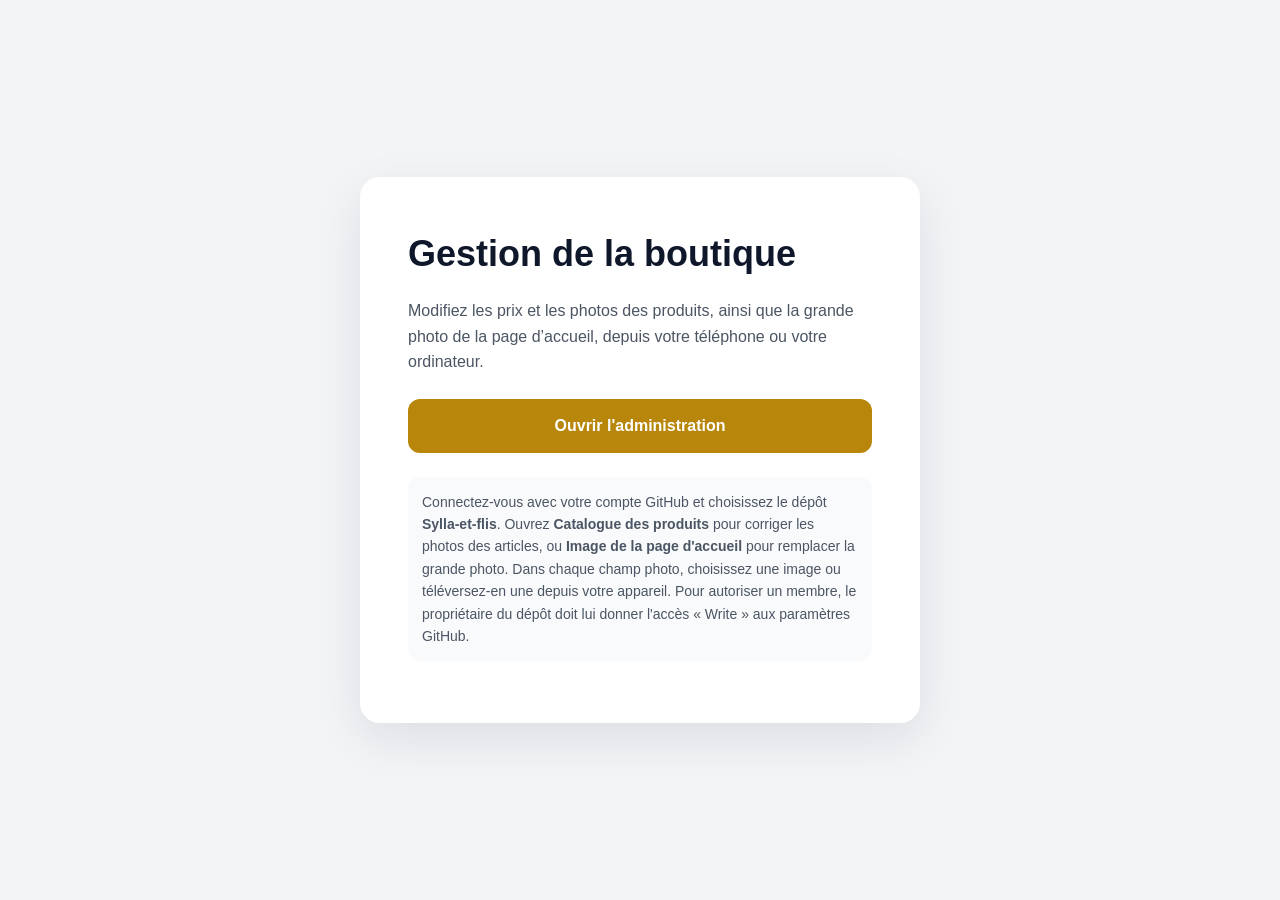
<file: admin/index.html>
<!doctype html>
<html lang="fr">
<head>
  <meta charset="utf-8">
  <meta name="viewport" content="width=device-width, initial-scale=1">
  <meta name="theme-color" content="#0f172a">
  <title>Administration | Boutique Sylla &amp; Fils</title>
  <style>
    * { box-sizing: border-box; }
    body {
      min-height: 100vh;
      margin: 0;
      padding: 24px;
      display: grid;
      place-items: center;
      background: #f3f4f6;
      color: #111827;
      font: 16px/1.6 Arial, sans-serif;
    }
    main {
      width: min(100%, 560px);
      padding: clamp(24px, 6vw, 48px);
      border-radius: 20px;
      background: white;
      box-shadow: 0 16px 48px #0f172a18;
    }
    h1 { margin: 0 0 12px; color: #0f172a; font-size: clamp(26px, 6vw, 36px); }
    p { color: #4b5563; }
    a.button {
      display: block;
      margin: 24px 0;
      padding: 14px 20px;
      border-radius: 12px;
      background: #b8860b;
      color: white;
      font-weight: 700;
      text-align: center;
      text-decoration: none;
    }
    a.button:focus-visible { outline: 3px solid #0f172a; outline-offset: 3px; }
    .note { padding: 14px; border-radius: 12px; background: #f9fafb; font-size: 14px; }
  </style>
</head>
<body>
  <main>
    <h1>Gestion de la boutique</h1>
    <p>Modifiez les prix et les photos des produits, ainsi que la grande photo de la page d’accueil, depuis votre téléphone ou votre ordinateur.</p>
    <a class="button" href="https://app.pagescms.org/" target="_blank" rel="noopener noreferrer">Ouvrir l'administration</a>
    <p class="note">Connectez-vous avec votre compte GitHub et choisissez le dépôt <strong>Sylla-et-flis</strong>. Ouvrez <strong>Catalogue des produits</strong> pour corriger les photos des articles, ou <strong>Image de la page d'accueil</strong> pour remplacer la grande photo. Dans chaque champ photo, choisissez une image ou téléversez-en une depuis votre appareil. Pour autoriser un membre, le propriétaire du dépôt doit lui donner l'accès « Write » aux paramètres GitHub.</p>
  </main>
</body>
</html>
</file>
